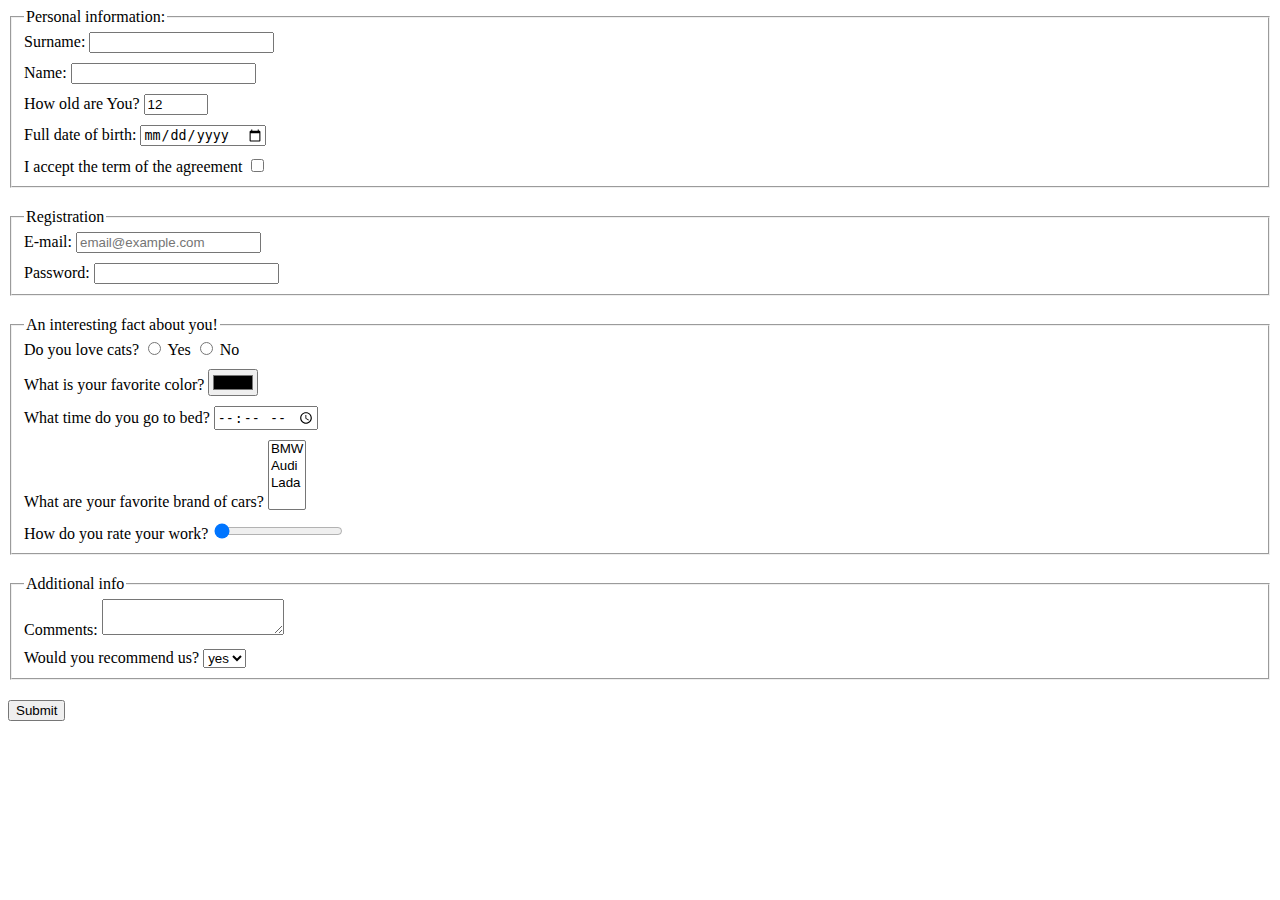
<file: index.html>
<!doctype html><html lang="en"><head><meta charset="UTF-8"><meta name="viewport" content="width=device-width, user-scalable=no, initial-scale=1.0, maximum-scale=1.0, minimum-scale=1.0"><meta http-equiv="X-UA-Compatible" content="ie=edge"><title>HTML Form</title><link rel="stylesheet" href="style.d97f3499.css"></head><body> <form action="https://mate-academy-form-lesson.herokuapp.com/create-application" onsubmit="onSubmit()" method="post"> <div class="block"> <fieldset> <legend>Personal information:</legend> <label for="surname" class="field-form"> Surname: <input type="text" id="surname" name="surname" required autocomplete="off"> </label> <label for="fname" class="field-form"> Name: <input type="text" id="fname" name="fname" required autocomplete="off"> </label> <label for="age" class="field-form"> How old are You? <input type="number" id="age" name="age" required value="12" min="0" max="100"> </label> <label for="date" class="field-form"> Full date of birth: <input type="date" id="date" name="date"> </label> <label for="agr" class="field-form_no-margin"> I accept the term of the agreement <input type="checkbox" id="agr" name="agr" required> </label> </fieldset> </div> <div class="block"> <fieldset> <legend>Registration</legend> <label for="email" class="field-form"> E-mail: <input type="email" id="email" name="email" placeholder="email@example.com" required> </label> <label for="password" class="field-form_no-margin"> Password: <input type="password" id="password" name="password" minlength="8" maxlength="32" required> </label> </fieldset> </div> <div class="block"> <fieldset> <legend>An interesting fact about you!</legend> <div class="field-form"> Do you love cats? <label for="cats1"> <input type="radio" id="cats1" name="cat" value="yes"> Yes </label> <label for="cats2"> <input type="radio" id="cats2" name="cat" value="no"> No </label> </div> <label for="favcolor" class="field-form"> What is your favorite color? <input type="color" id="favcolor" name="favcolor"> </label> <label for="favtime" class="field-form"> What time do you go to bed? <input type="time" id="favtime" name="favtime"> </label> <label for="cars" class="field-form"> What are your favorite brand of cars? <select name="cars" id="cars" size="4" required multiple> <option value="bmw">BMW</option> <option value="audi">Audi</option> <option value="lada">Lada</option> </select> </label> <label for="work" class="field-form_no-margin"> How do you rate your work? <input type="range" id="work" name="work" min="0" max="100" value="0"> </label> </fieldset> </div> <div class="block"> <fieldset> <legend>Additional info</legend> <label for="comments" class="field-form"> Comments: <textarea name="comments" id="comments"></textarea> </label> <label for="recommend" class="field-form_no-margin"> Would you recommend us? <select name="recommend" id="recommend"> <option value="yes">yes</option> <option value="no">no</option> </select> </label> </fieldset> </div> <button type="submit"> Submit </button> </form> <script type="text/javascript" src="main.e97352c4.js"></script> </body></html>
</file>
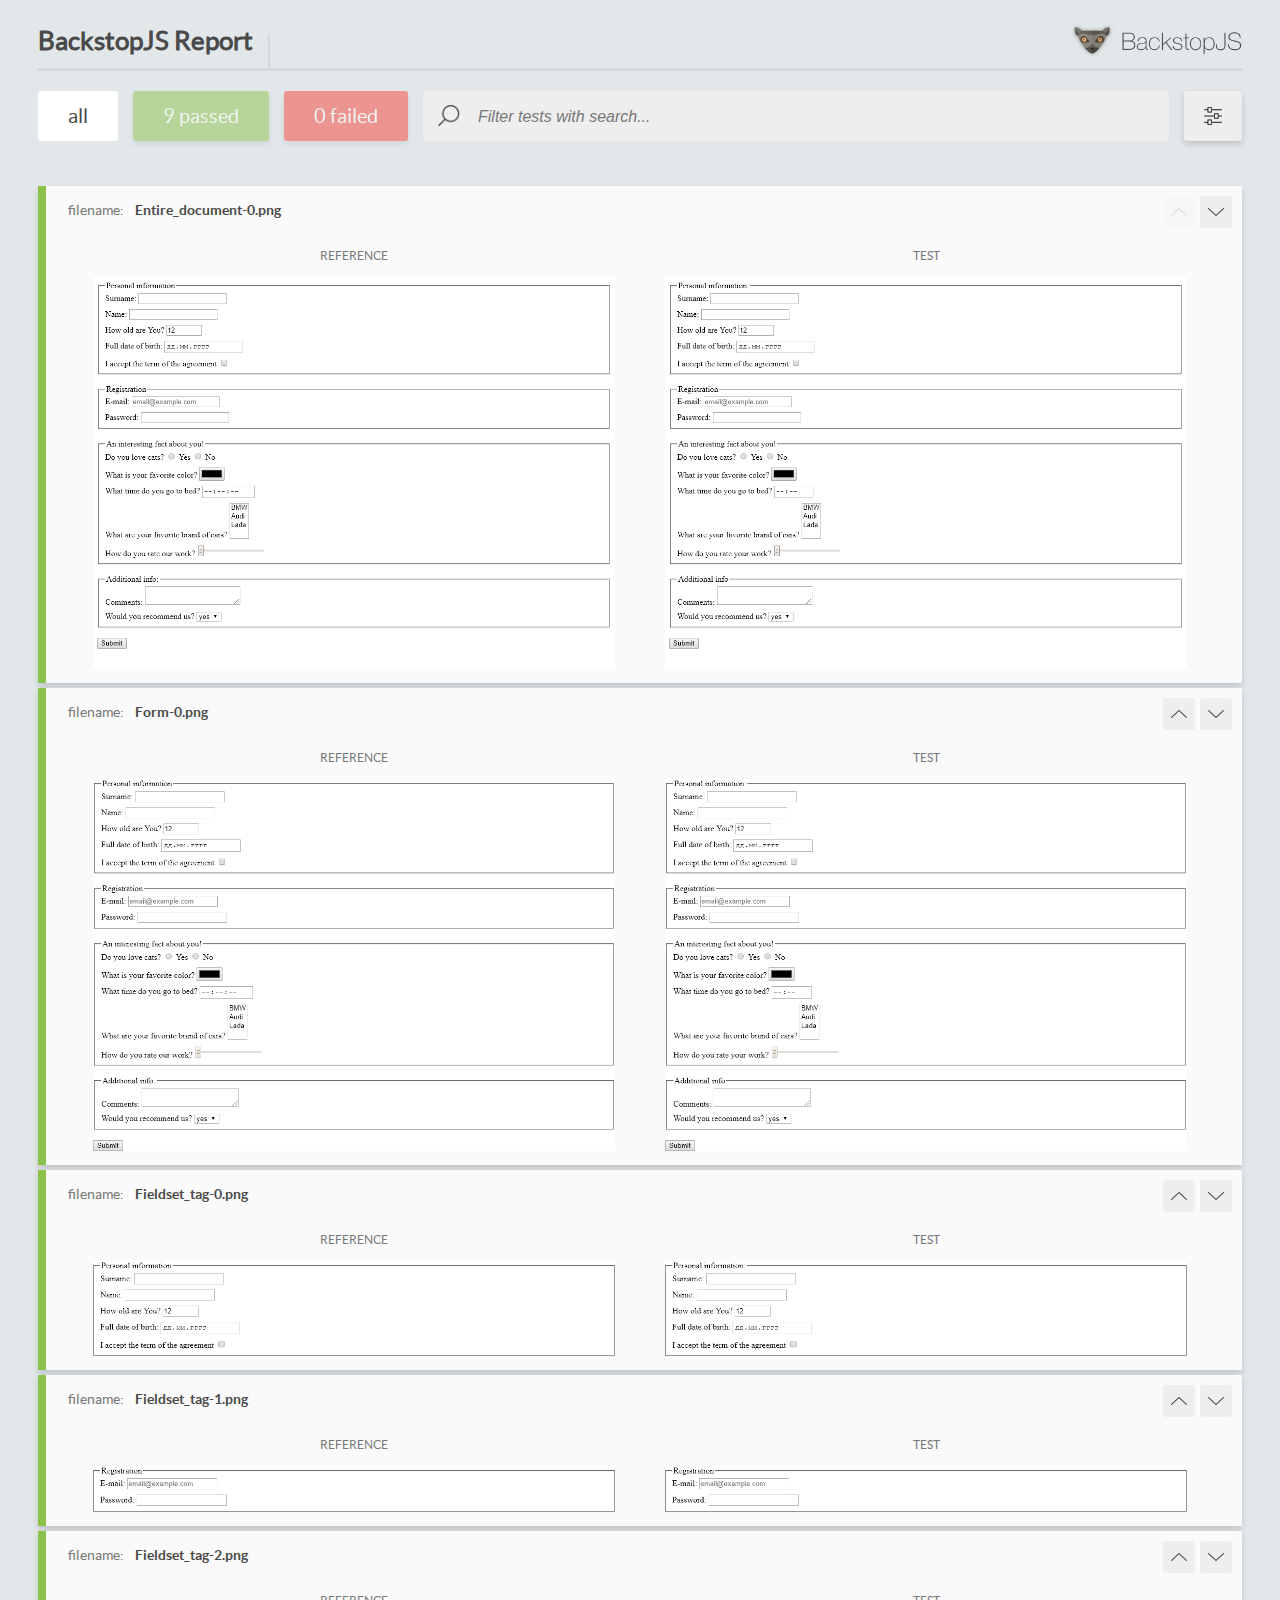
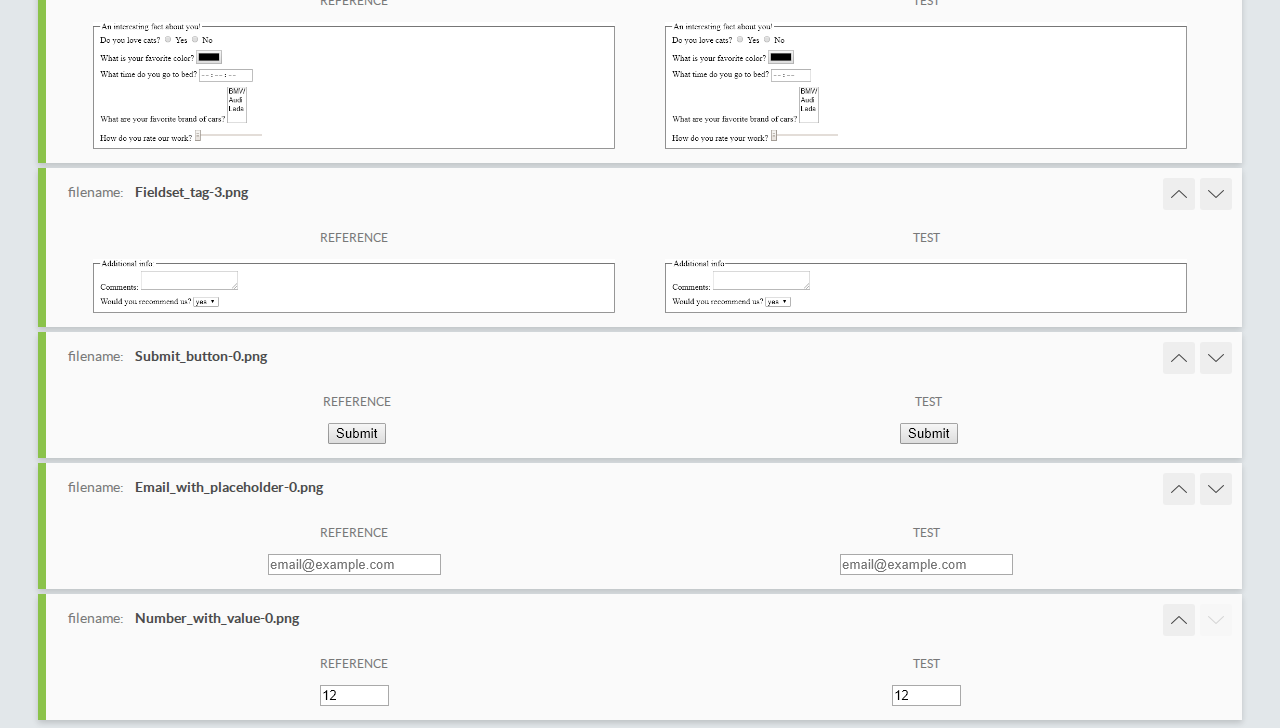
<file: report/html_report/index.html>
<!DOCTYPE html>
<html>
  <head>
    <meta charset="utf-8">
    <title>BackstopJS Report</title>

    <style>
      @font-face {
          font-family: 'latoregular';
          src: url('./assets/fonts/lato-regular-webfont.woff2') format('woff2'),
              url('./assets/fonts/lato-regular-webfont.woff') format('woff');
          font-weight: 400;
          font-style: normal;
      }
      @font-face {
          font-family: 'latobold';
          src: url('./assets/fonts/lato-bold-webfont.woff2') format('woff2'),
              url('./assets/fonts/lato-bold-webfont.woff') format('woff');
          font-weight: 700;
          font-style: normal;
      }

      .ReactModal__Body--open {
          overflow: hidden;
      }
      .ReactModal__Body--open .header {
        display: none;
      }

    </style>
  </head>
  <body style="background-color: #E2E7EA">
    <div id="root">

    </div>
    <script type="text/javascript">
      function report (report) { // eslint-disable-line no-unused-vars
        window.tests = report;
      }
    </script>
    <script type="text/javascript" src="config.js"></script>
    <script type="text/javascript" src="index_bundle.js"></script>
  </body>
</html>
</file>
<file: style.d97f3499.css>
.field-form{margin-bottom:10px}.field-form,.field-form_no-margin{display:block}.block{margin-bottom:20px}
/*# sourceMappingURL=style.d97f3499.css.map */
</file>
